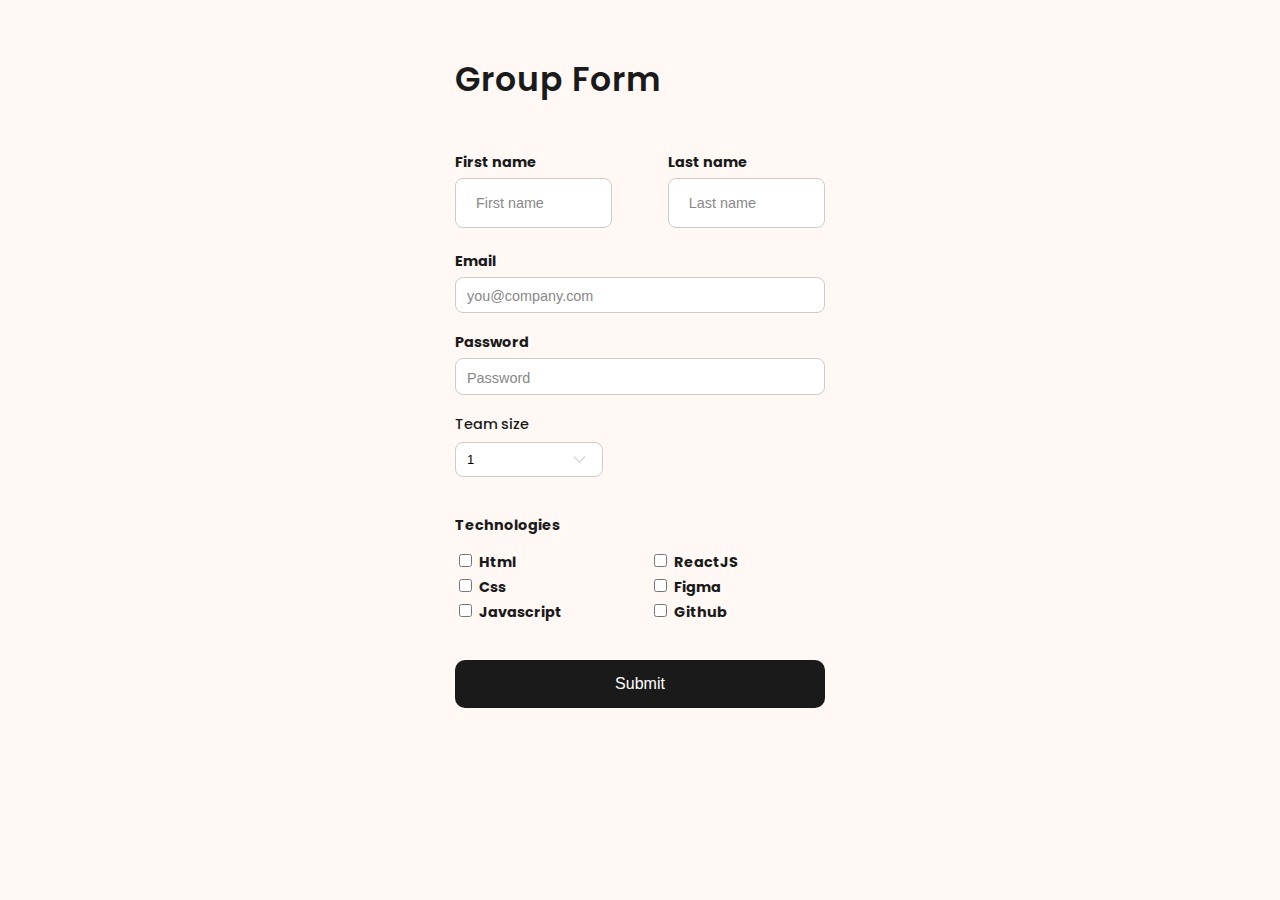
<file: group_form.html>
<!DOCTYPE html>
<html lang="en">
  <head>
    <meta charset="UTF-8" />
    <title>Group Form</title>
    <link rel="stylesheet" href="group_form.css" />
    <script src="script.js" defer></script>
    <script src="GameController.js" defer></script>
  </head>
  <body>
    <form id="groupform" class="">
      <h1>Group Form</h1>

      <div class="firstandlastname">
        <div class="input-control firstname">
          <label for="Firstname" class="firstnametext">First name</label>
          <input
            id="Firstname"
            type="text"
            placeholder="First name"
            name="firstName"
            class="inputbox"
          />
          <div class="error"></div>
        </div>
        <div class="input-control lastname">
          <label for="Lastname" class="lastnametext">Last name</label>
          <input
            id="Lastname"
            type="text"
            placeholder="Last name"
            name="lastName"
            class="inputbox"
          />
          <div class="error"></div>
        </div>
      </div>

      <div class="input-control">
        <label for="email">Email</label>
        <input
          id="email"
          type="text"
          placeholder="you@company.com"
          name="email"
          class="email"
        />
        <div class="error"></div>
      </div>
      <div class="input-control">
        <label for="password">Password</label>
        <input
          id="password"
          type="password"
          placeholder="Password"
          name="password"
          class="password"
        />
        <div class="error"></div>
      </div>
      <p style="font-weight: 500; margin-top: 15px">Team size</p>
      <select name="teamsize" required class="teamsize">
        <option value="1">1</option>
        <option value="2">2</option>
        <option value="3">3</option>
      </select>

      <div class="input-control">
        <p>Technologies</p>
        <div class="technologies">
          <div class="left">
            <input type="checkbox" id="Html" name="Html" value="Html" />
            <label for="Html">Html</label><br />
            <input type="checkbox" id="Css" name="Css" value="Css" />
            <label for="Css">Css</label><br />
            <input
              type="checkbox"
              id="Javascript"
              name="Javascript"
              value="Javascript"
            />
            <label for="Javascript">Javascript</label>
          </div>
          <div class="right">
            <input
              type="checkbox"
              id="ReactJS"
              name="ReactJS"
              value="ReactJS"
            />
            <label for="ReactJS">ReactJS</label><br />
            <input type="checkbox" id="Figma" name="Figma" value="Figma" />
            <label for="Figma">Figma</label><br />
            <input type="checkbox" id="Github" name="Github" value="Github" />
            <label for="Github">Github</label>
          </div>
        </div>
        <div class="error"></div>
      </div>
      <button type="submit">Submit</button>
    </form>
    <div class="game" style="display: none">
      <div style="font-size: 30px; color: #070a52; font-weight: 700">
        Rock Paper Scissors
      </div>
      <div class="reset">RESET THE TOUR</div>
      <div class="scores">
        <div id="playerscore">PLAYER SCORE: 0</div>
        <div id="computerscore">COMPUTER SCORE: 0</div>
      </div>
      <div
        class="resultext"
        style="font-size: 40px; color: #af2d2d; font-weight: 700"
      ></div>
      <div class="currentgame">
        <img
          src="Images/Rock.png"
          alt="p"
          id="playerimg"
          style="transform: scaleX(-1)"
        />
        vs
        <img src="Images/Rock.png" alt="c" id="computerimg" />
      </div>
      <div style="font-size: 14px; font-weight: 500">
        Choose your move, rock paper or scissors?
      </div>
      <div class="buttons">
        <button class="btn" id="rockbtn">ROCK</button>
        <button class="btn" id="paperbtn">PAPER</button>
        <button class="btn" id="scissorsbtn">SCISSORS</button>
      </div>
      <div
        style="
          font-size: 39px;
          font-weight: 600;
          color: #247527;
          margin-top: 30px;
        "
      >
        Game History
      </div>
      <ul
        style="margin-top: 15px; max-height: 200px; overflow-y: auto"
        id="history"
      >
        <!-- <li>
          Round 2: Player 1 - Paper , Player 2 - Rock -> 🏆 Player 1 Wins!
        </li> -->
      </ul>
    </div>
  </body>
</html>
</file>
<file: group_form.css>
@import url("https://fonts.googleapis.com/css2?family=Poppins:wght@300;400;500;600&display=swap");

body {
  font-family: "Poppins", sans-serif;
  background-color: #fff8f5;
  color: #1a1a1a;
  padding: 15px;
  display: flex;
  justify-content: center;
}

form {
  width: 30%;
  max-width: 900px;
}

h1 {
  font-size: 33px;
  font-weight: 600;
  margin-top: 2rem;
  margin-bottom: 2rem;
  letter-spacing: 1px;
  text-align: left;
}

.firstandlastname {
  display: flex;
  justify-content: space-between;
  gap: 15%;
  padding-bottom: 1%;
}
.firstname p {
  font-weight: bold;
}

.lastname p {
  font-weight: bold;
}

.firstname .inputbox {
  border: 1px solid #ccc;
  border-radius: 8px;
  font-size: 1rem;
  padding: 15px 10px 15px 20px;
}

.lastname .inputbox {
  border: 1px solid #ccc;
  border-radius: 8px;
  font-size: 1rem;
  padding: 15px 10px 15px 20px;
}

.firstname,
.lastname {
  flex: 1;
}

.input-control {
  display: flex;
  flex-direction: column;
  margin-top: 10px;
}

.inputbox,
.email,
.password {
  width: 100%;
  padding-top: 2.5%;
  padding-bottom: 2%;
  padding-left: 3%;
  border: 1px solid #ccc;
  border-radius: 8px;
  font-size: 1rem;
  margin-top: 2px;
  transition: border-color 0.2s ease-in-out;
  box-sizing: border-box;
}
.input-control p {
  font-weight: bold;
}

.teamsize {
  width: 40%;
  padding: 2.5% 3%;
  border: 1px solid #ccc;
  border-radius: 8px;
  font-size: 13px;
  margin-top: 4px;
  margin-bottom: 6%;
  transition: border-color 0.2s ease-in-out;

  appearance: none;
  -webkit-appearance: none;
  -moz-appearance: none;

  background-color: white;

  background-image: url("./Images/Arrow.png");
  background-repeat: no-repeat;
  background-position: right 1.2em center;
  background-size: 1em;
}

.teamsizetext {
  font-weight: bold;
}
label {
  font-weight: bold;
}
input:hover,
input:focus,
select:hover,
select:focus {
  border-color: #666;
  outline: none;
}

button {
  background: #1a1a1a;
  color: white;
  border: none;
  width: 100%;
  border-radius: 10px;
  font-size: 1rem;
  padding: 15px;
  cursor: pointer;
  margin-top: 2rem;
  transition: background-color 0.3s ease;
}

button:hover {
  background-color: #333;
}

.technologies {
  display: flex;
  justify-content: space-between;
  gap: 20px;
  margin-top: 10px;
}

.left,
.right {
  width: 50%;
}

.input-control .error {
  color: #cc777b;
  font-size: 12px;
  margin-top: 4px;
  font-weight: 500;
}

.input-control.success input {
  border: 1px solid #09c372;
}

.input-control.error input {
  border: 1px solid #eaccc9;
  box-shadow: 2px 2px 5.1px #ebcdca;
}

label,
p {
  font-size: 0.9rem;
  margin: 5px 0 3px 0;
}

input::placeholder {
  color: #888;
  font-size: 0.9rem;
}
.error {
  display: flex;
}
</file>
